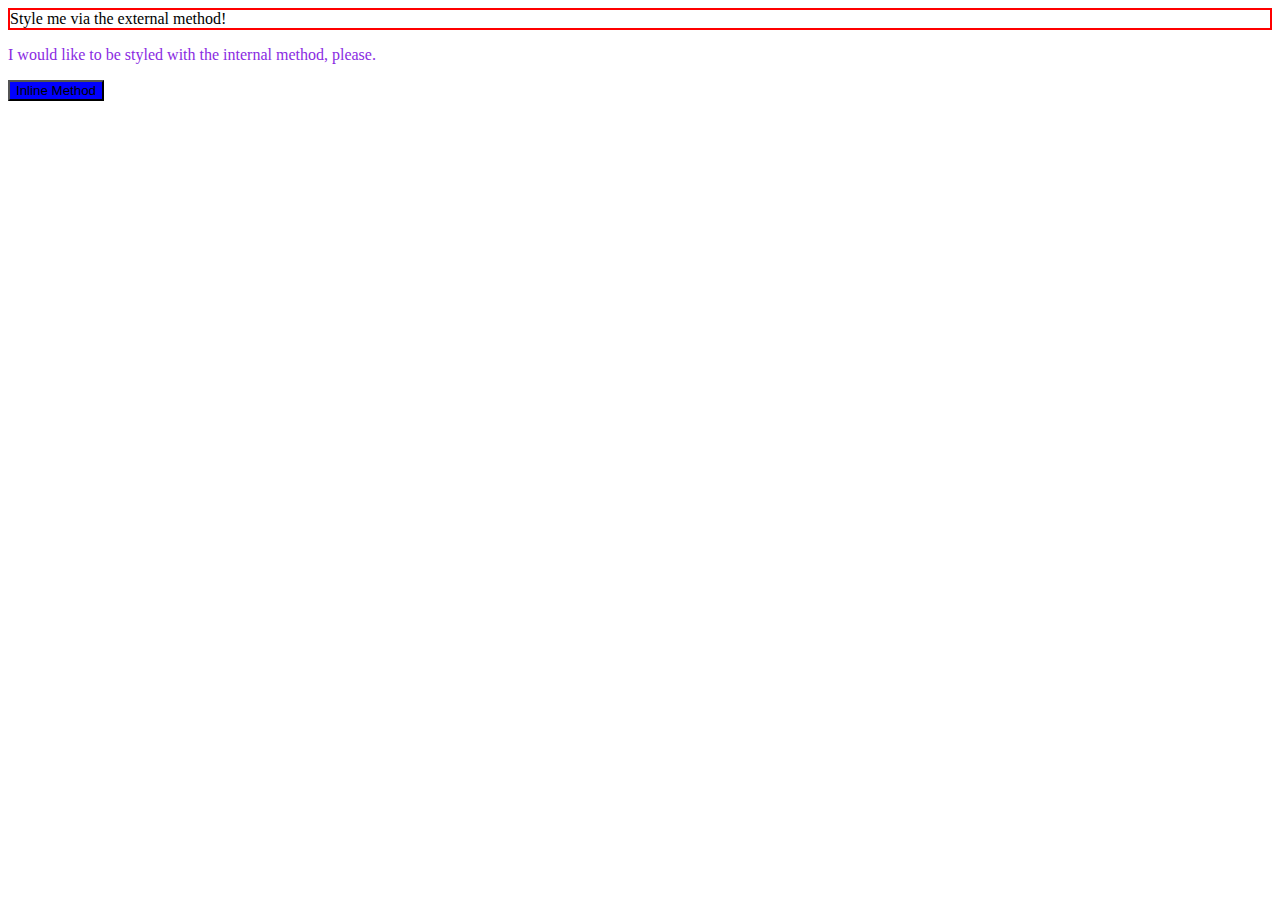
<file: css/01-css-methods/index.html>
<!DOCTYPE html>
<html lang="en">
  <head>
    <meta charset="UTF-8">
    <meta http-equiv="X-UA-Compatible" content="IE=edge">
    <meta name="viewport" content="width=device-width, initial-scale=1.0">
    <title>Methods for Adding CSS</title>
    <link rel="stylesheet" href="styles.css">
    <style>
        p {
            color: blueviolet;
        }
    </style>
  </head>
  <body>
    <div>Style me via the external method!</div>
    <p>I would like to be styled with the internal method, please.</p>
    <button style="background-color: blue;">Inline Method</button>
  </body>
</html>
</file>
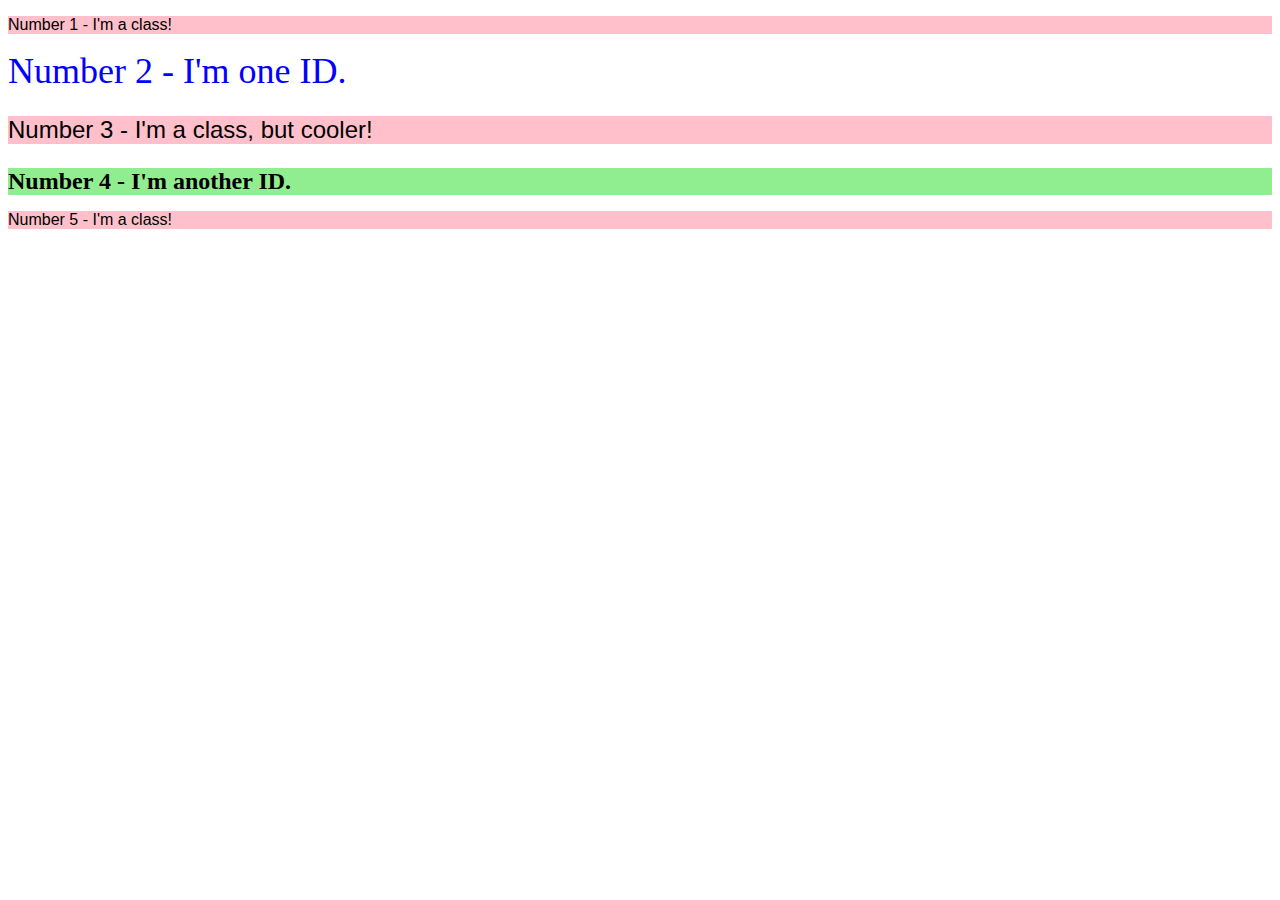
<file: css/02-class-id-selectors/index.html>
<!DOCTYPE html>
<html lang="en">
  <head>
    <meta charset="UTF-8">
    <meta http-equiv="X-UA-Compatible" content="IE=edge">
    <meta name="viewport" content="width=device-width, initial-scale=1.0">
    <title>Class and ID Selectors</title>
    <link rel="stylesheet" href="./styles.css">
  </head>
  <body>
    <p class="one pink">Number 1 - I'm a class!</p>
    <div id="two">Number 2 - I'm one ID.</div>
    <p class="three pink">Number 3 - I'm a class, but cooler!</p>
    <div id="four">Number 4 - I'm another ID.</div>
    <p class="five pink">Number 5 - I'm a class!</p>
  </body>
</html>
</file>
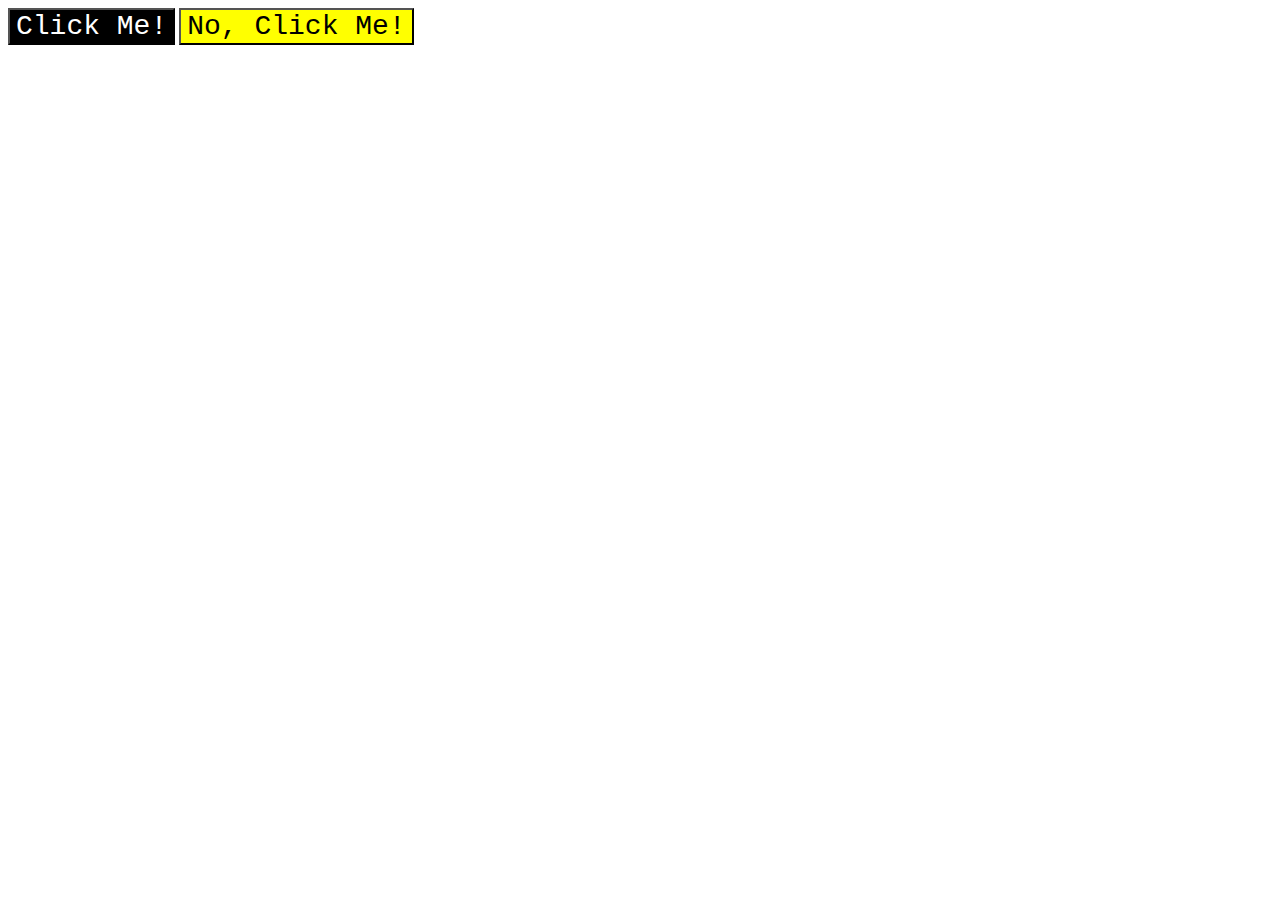
<file: css/03-grouping-selectors/index.html>
<!DOCTYPE html>
<html lang="en">
  <head>
    <meta charset="UTF-8">
    <meta http-equiv="X-UA-Compatible" content="IE=edge">
    <meta name="viewport" content="width=device-width, initial-scale=1.0">
    <title>Grouping Selectors</title>
    <link rel="stylesheet" href="style.css">
  </head>
  <body>
    <button class="first-button">Click Me!</button>
    <button class="second-button">No, Click Me!</button>
  </body>
</html>
</file>
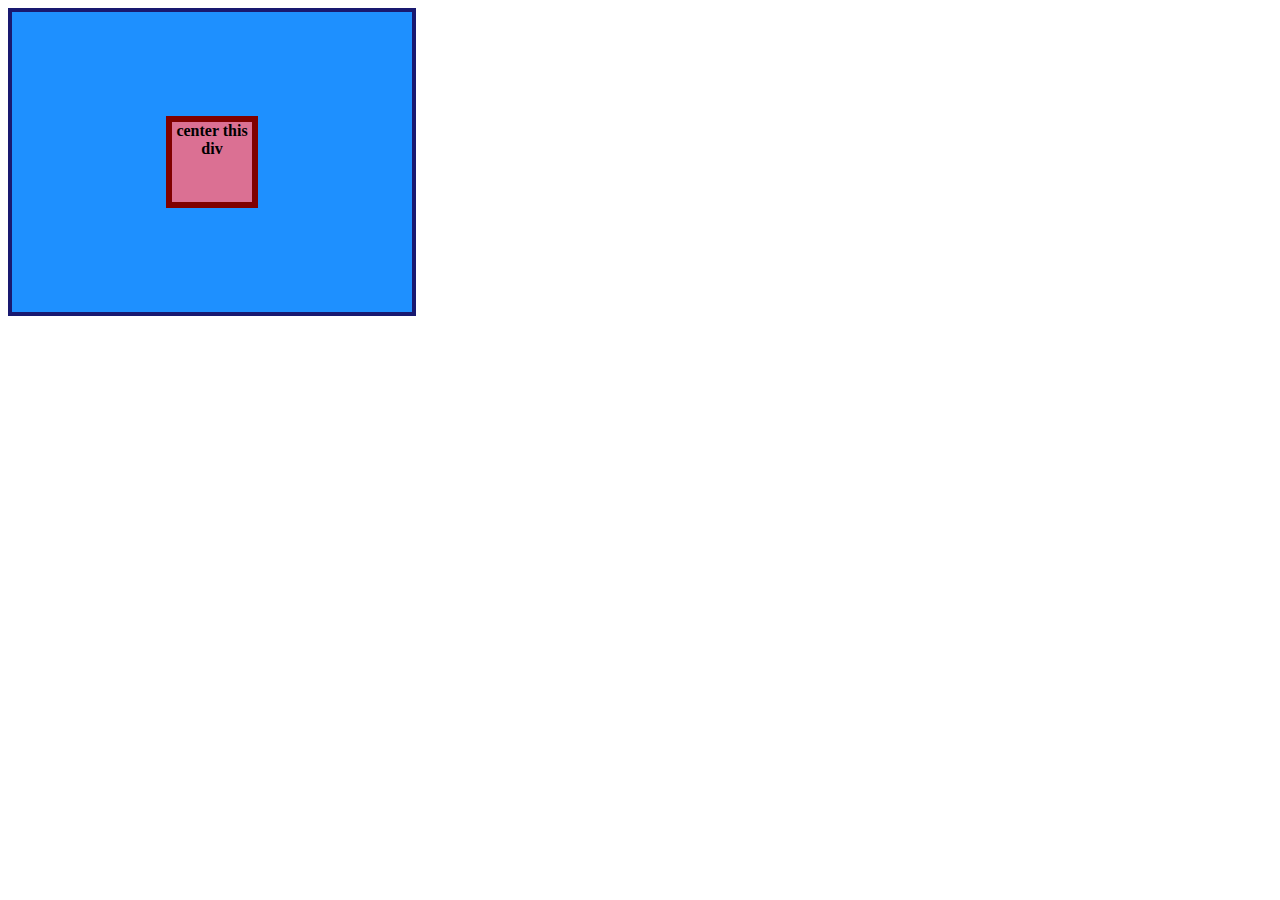
<file: css/04-flex-center/index.html>
<!DOCTYPE html>
<html lang="en">
  <head>
    <meta charset="UTF-8">
    <meta http-equiv="X-UA-Compatible" content="IE=edge">
    <meta name="viewport" content="width=device-width, initial-scale=1.0">
    <title>CENTER THIS DIV</title>
    <link rel="stylesheet" href="style.css">
  </head>
  <body>
    <div class="container">
      <div class="box">center this div</div>
    </div>
  </body>
</html>
</file>
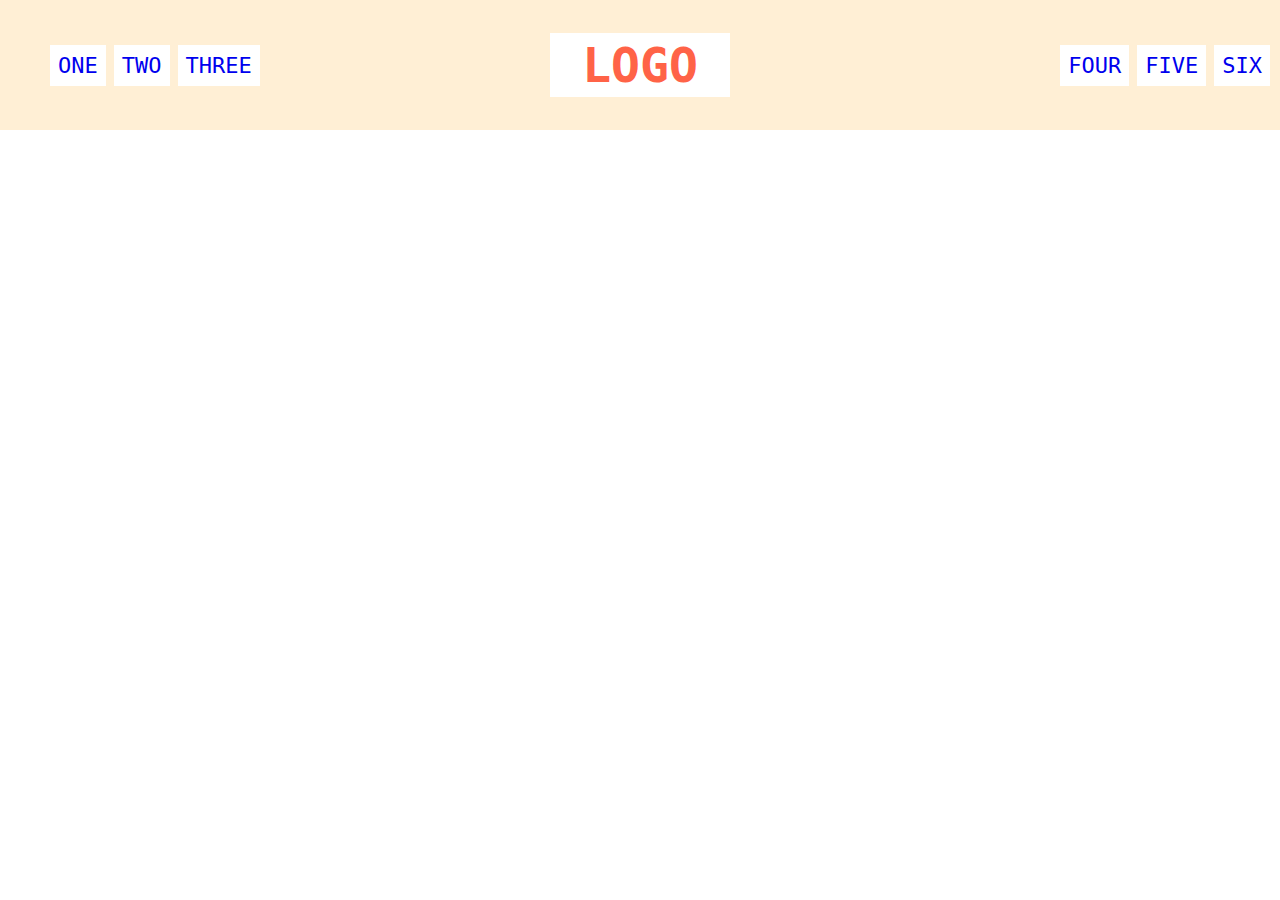
<file: css/05-flex-header/index.html>
<!DOCTYPE html>
<html lang="en">
  <head>
    <meta charset="UTF-8">
    <meta http-equiv="X-UA-Compatible" content="IE=edge">
    <meta name="viewport" content="width=device-width, initial-scale=1.0">
    <title>Flex Header</title>
    <link rel="stylesheet" href="style.css">
  </head>
  <body>
    <div class="header">
      <div class="left-links">
        <ul>
          <li><a href="#">ONE</a></li>
          <li><a href="#">TWO</a></li>
          <li><a href="#">THREE</a></li>
        </ul>
      </div>
      <div class="logo">LOGO</div>
      <div class="right-links">
        <ul>
          <li><a href="#">FOUR</a></li>
          <li><a href="#">FIVE</a></li>
          <li><a href="#">SIX</a></li>
        </ul>
      </div>
    </div>
  </body>
</html>
</file>
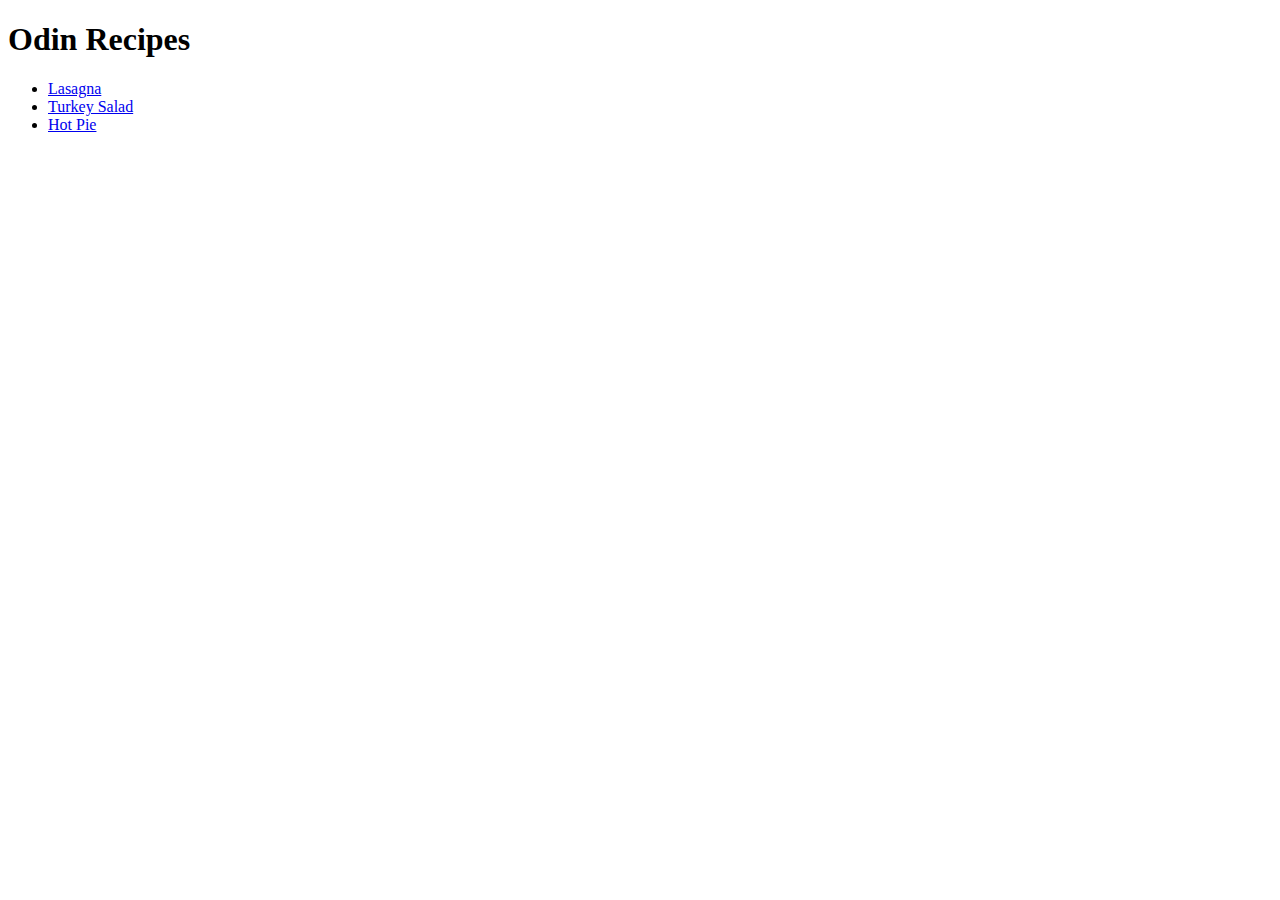
<file: html/odin-recipes/index.html>
<!DOCTYPE html>
<html lang="en">
<head>
    <meta charset="UTF-8">
    <meta name="viewport" content="width=device-width, initial-scale=1.0">
    <title>Odin Recipes</title>
</head>
<body>
    <h1>Odin Recipes</h1>
    <ul>
    <li><a href="./lasagna.html">Lasagna</a></li>
    <li><a href="./turkey-salad.html">Turkey Salad</a></li>
    <li><a href="./hotpie.html">Hot Pie</a></li>
    </ul>
</body>
</html>
</file>
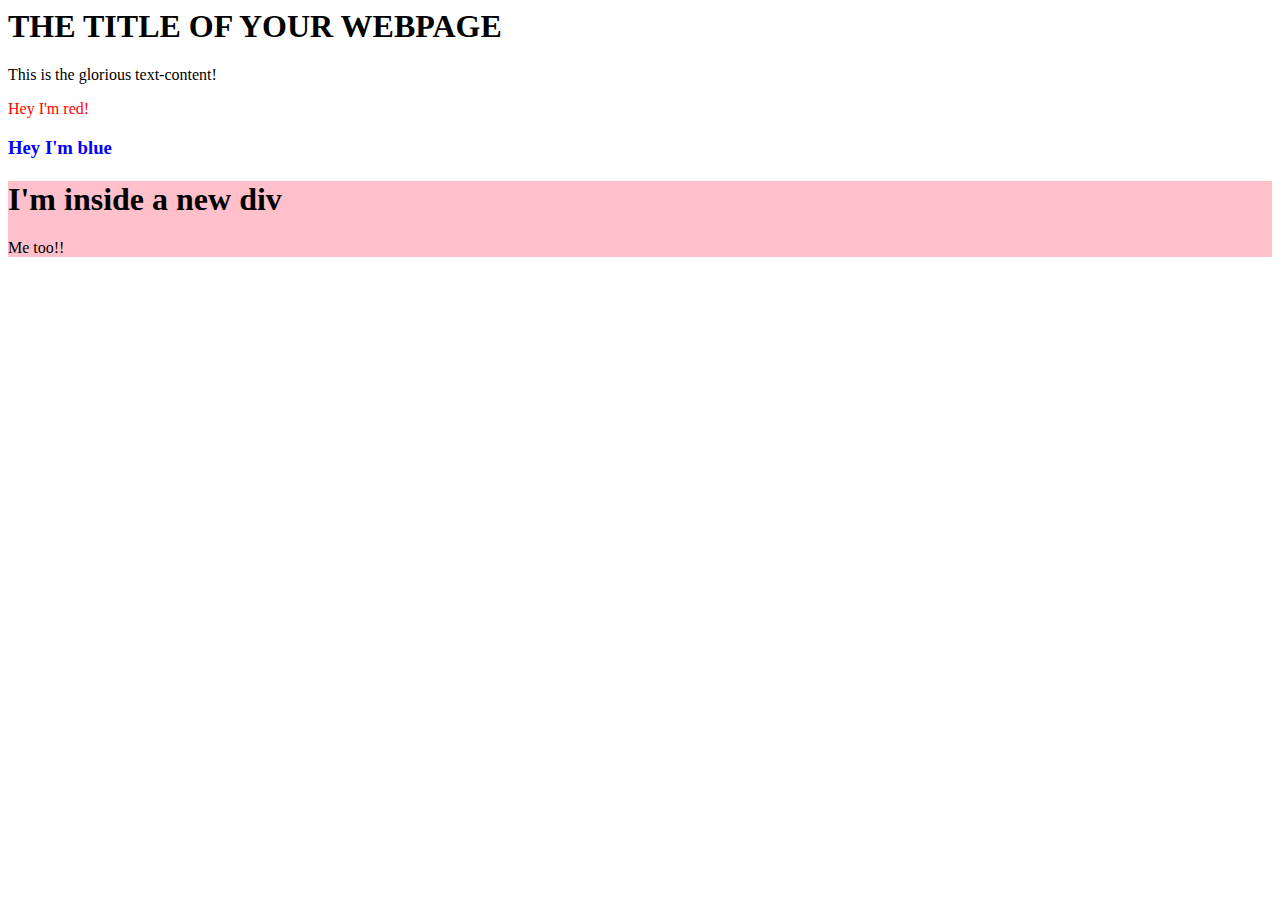
<file: javascript/03-Dom/index.html>
<!-- The DOM -->
<body>
    <h1>THE TITLE OF YOUR WEBPAGE</h1>
    <div id="container">
      <div class="content">This is the glorious text-content!</div>
    </div>
    <script src="script.js"></script>
  </body>
</file>
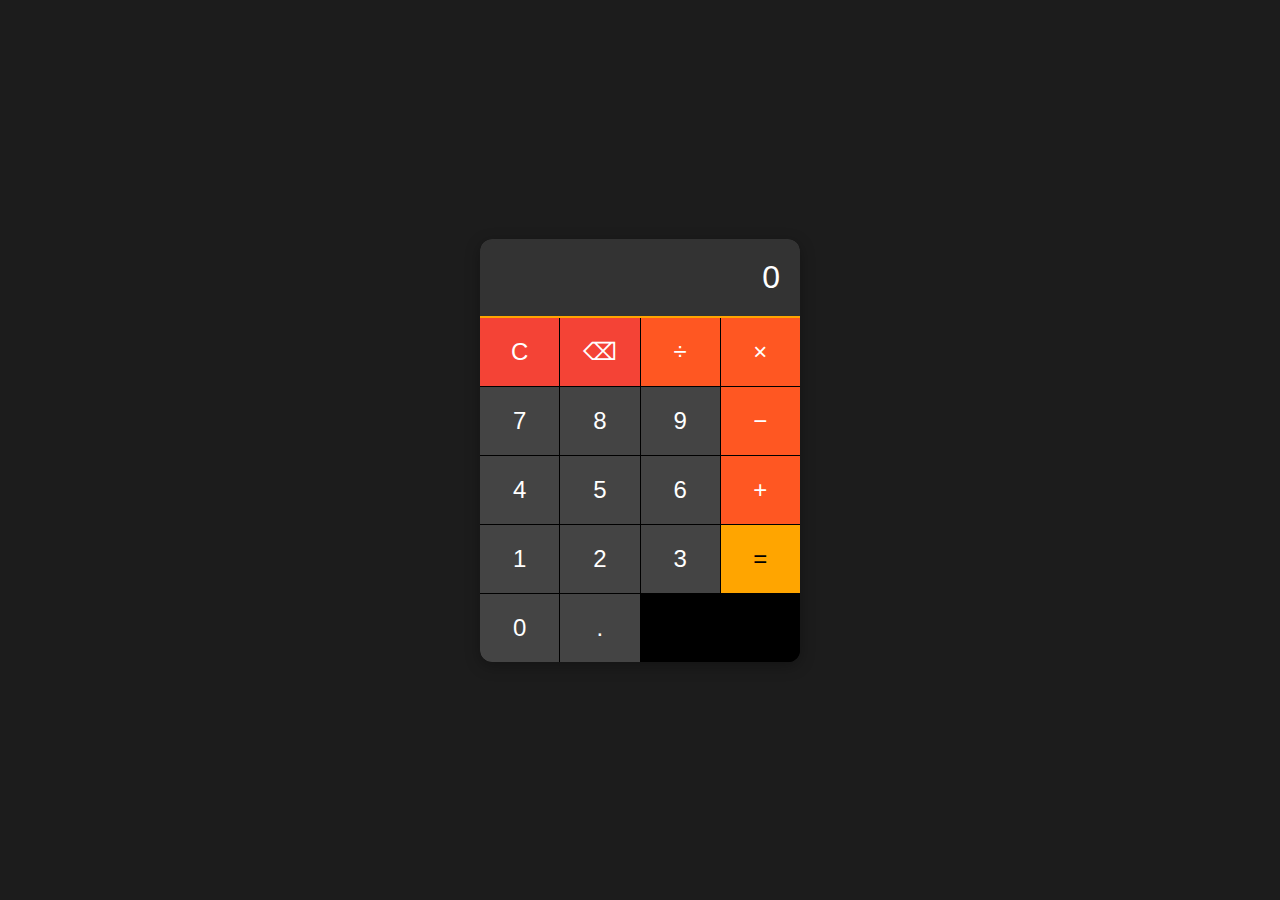
<file: projects/calculator/index.html>
<!DOCTYPE html>
<html lang="en">
<head>
    <meta charset="UTF-8">
    <meta name="viewport" content="width=device-width, initial-scale=1.0">
    <title>Calculator</title>
    <link rel="stylesheet" href="style.css">
</head>
<body>
    <div class="calculator">
        <div class="display" id="display">0</div>
        <div class="buttons">
            <button class="btn clear" id="clear">C</button>
            <button class="btn backspace" id="backspace">⌫</button>
            <button class="btn operator" data-operator="/">÷</button>
            <button class="btn operator" data-operator="*">×</button>
            <button class="btn number" data-number="7">7</button>
            <button class="btn number" data-number="8">8</button>
            <button class="btn number" data-number="9">9</button>
            <button class="btn operator" data-operator="-">−</button>
            <button class="btn number" data-number="4">4</button>
            <button class="btn number" data-number="5">5</button>
            <button class="btn number" data-number="6">6</button>
            <button class="btn operator" data-operator="+">+</button>
            <button class="btn number" data-number="1">1</button>
            <button class="btn number" data-number="2">2</button>
            <button class="btn number" data-number="3">3</button>
            <button class="btn equals" id="equals">=</button>
            <button class="btn number" data-number="0">0</button>
            <button class="btn decimal" id="decimal">.</button>
        </div>
    </div>
    <script src="script.js"></script>
</body>
</html>
</file>
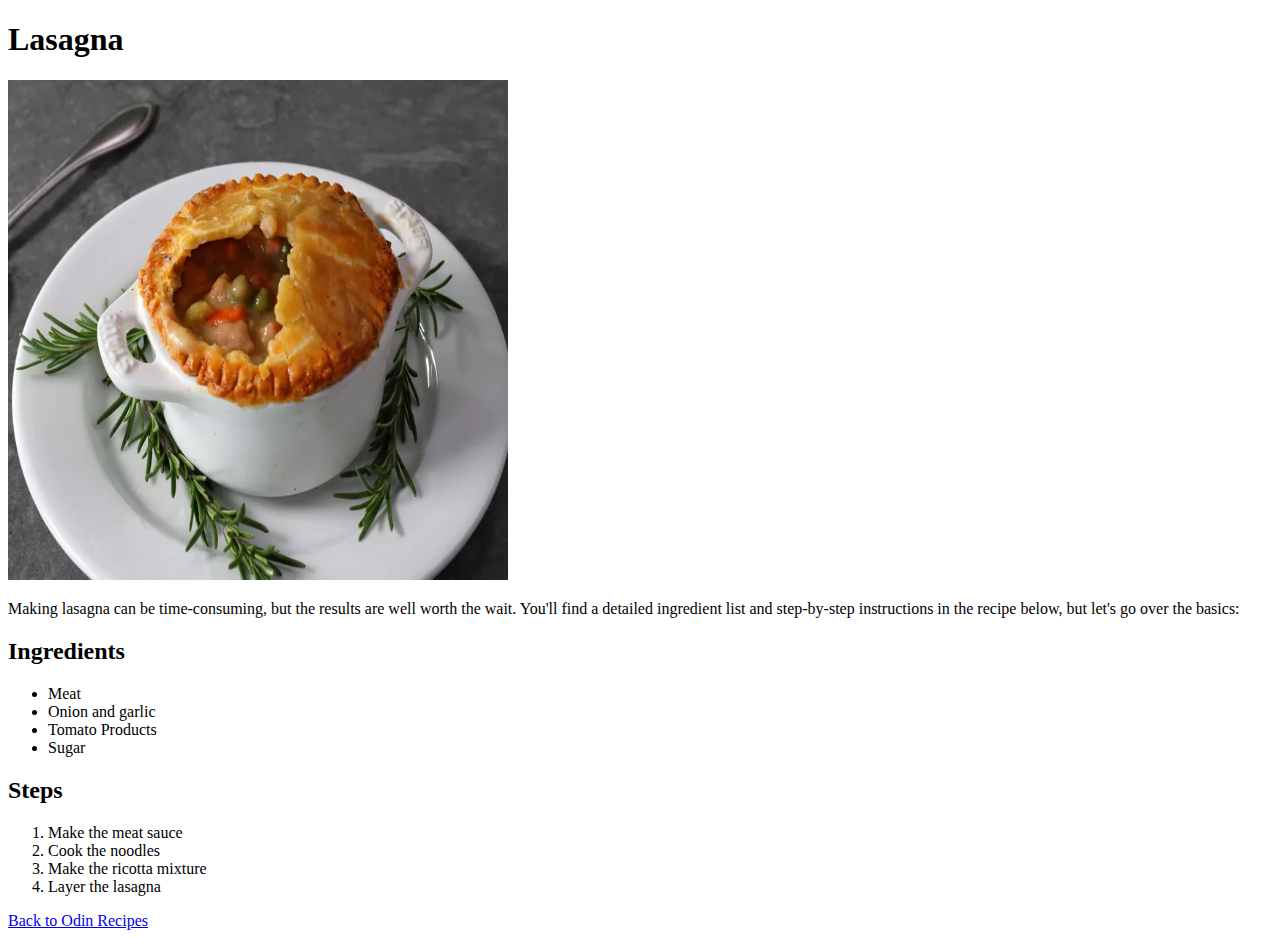
<file: html/odin-recipes/hotpie.html>
<!DOCTYPE html>
<html lang="en">
<head>
    <meta charset="UTF-8">
    <meta name="viewport" content="width=device-width, initial-scale=1.0">
    <title>Odin Recipes</title>
</head>
<body>
    <h1>Lasagna</h1>
    <img src="./images/pot-pie.webp" alt="Pot pie" height="500px" width="500px">
    <p>Making lasagna can be time-consuming, but the results are well worth the wait. You'll find a detailed ingredient list and step-by-step instructions in the recipe below, but let's go over the basics:</p>
    <h2>Ingredients</h2>
    <ul>
        <li>Meat</li>
        <li>Onion and garlic</li>
        <li>Tomato Products</li>
        <li>Sugar</li>
    </ul>
    <h2>Steps</h2>
    <ol>
        <li>Make the meat sauce</li>
        <li>Cook the noodles</li>
        <li>Make the ricotta mixture</li>
        <li>Layer the lasagna</li>
    </ol>

    <a href="./index.html">Back to Odin Recipes</a>
</body>
</html>
</file>
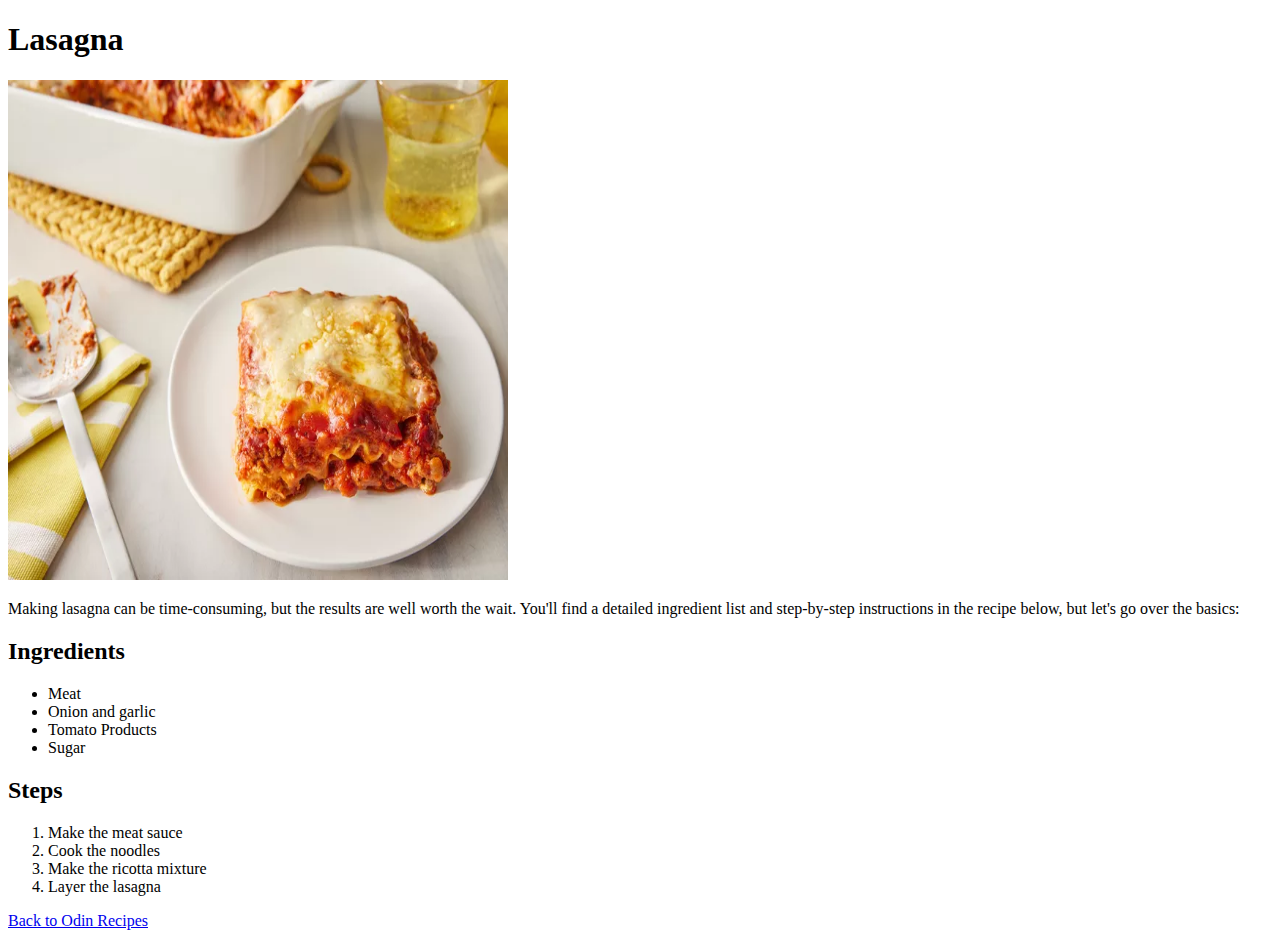
<file: html/odin-recipes/lasagna.html>
<!DOCTYPE html>
<html lang="en">
<head>
    <meta charset="UTF-8">
    <meta name="viewport" content="width=device-width, initial-scale=1.0">
    <title>Odin Recipes</title>
</head>
<body>
    <h1>Lasagna</h1>
    <img src="./images/Lasagna.webp" alt="Lasagna" height="500px" width="500px">
    <p>Making lasagna can be time-consuming, but the results are well worth the wait. You'll find a detailed ingredient list and step-by-step instructions in the recipe below, but let's go over the basics:</p>
    <h2>Ingredients</h2>
    <ul>
        <li>Meat</li>
        <li>Onion and garlic</li>
        <li>Tomato Products</li>
        <li>Sugar</li>
    </ul>
    <h2>Steps</h2>
    <ol>
        <li>Make the meat sauce</li>
        <li>Cook the noodles</li>
        <li>Make the ricotta mixture</li>
        <li>Layer the lasagna</li>
    </ol>

    <a href="./index.html">Back to Odin Recipes</a>
</body>
</html>
</file>
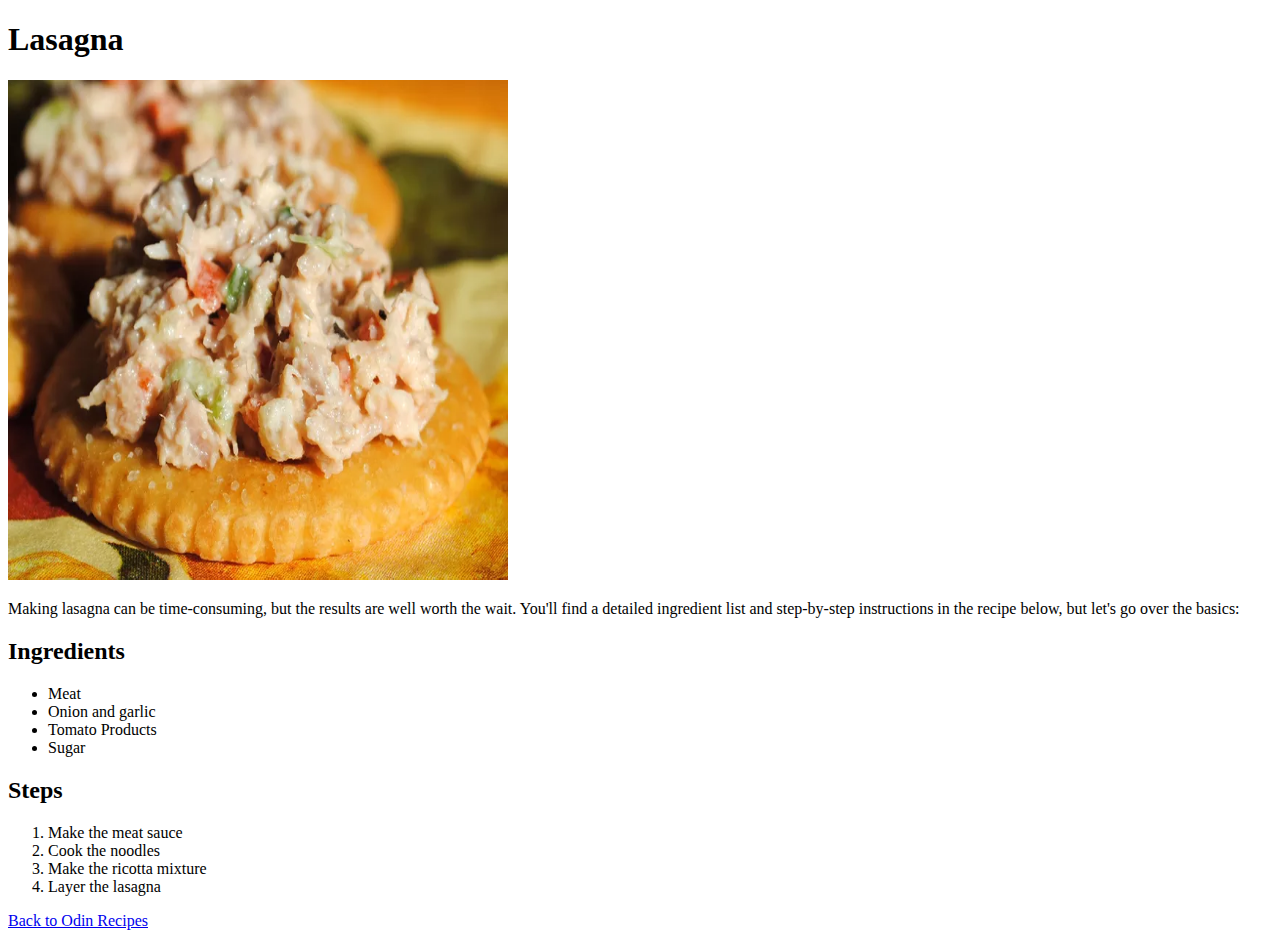
<file: html/odin-recipes/turkey-salad.html>
<!DOCTYPE html>
<html lang="en">
<head>
    <meta charset="UTF-8">
    <meta name="viewport" content="width=device-width, initial-scale=1.0">
    <title>Odin Recipes</title>
</head>
<body>
    <h1>Lasagna</h1>
    <img src="./images/turkey salad.webp" alt="turkey salad" width="500px" height="500px">
    <p>Making lasagna can be time-consuming, but the results are well worth the wait. You'll find a detailed ingredient list and step-by-step instructions in the recipe below, but let's go over the basics:</p>
    <h2>Ingredients</h2>
    <ul>
        <li>Meat</li>
        <li>Onion and garlic</li>
        <li>Tomato Products</li>
        <li>Sugar</li>
    </ul>
    <h2>Steps</h2>
    <ol>
        <li>Make the meat sauce</li>
        <li>Cook the noodles</li>
        <li>Make the ricotta mixture</li>
        <li>Layer the lasagna</li>
    </ol>

    <a href="./index.html">Back to Odin Recipes</a>
</body>
</html>
</file>
<file: css/01-css-methods/styles.css>
div {
    border: 2px, solid, red;
}
</file>
<file: css/02-class-id-selectors/styles.css>
.pink {
    background-color: pink;
    font-family: Verdana, Geneva, Tahoma, sans-serif;
}

#two {
    color: blue;
    font-size: 36px;
}

.three {
    font-size: 24px;
}

#four {
    background-color: lightgreen;
    font-size: 24px;
    font-weight: bold;
}
</file>
<file: css/03-grouping-selectors/style.css>
.first-button {
    background-color: black;
    color: white;
}

.second-button {
    background-color: yellow;
}

.first-button, .second-button {
    font-size: 28px;
    font-family: Arial, Helvetica, sans-serif;
    font-family: 'Courier New', Courier, monospace;
}
</file>
<file: css/04-flex-center/style.css>
.container {
    background: dodgerblue;
    border: 4px solid midnightblue;
    width: 400px;
    height: 300px;
    justify-content: center;
    align-items: center;
    display: flex;
  }
  
  .box {
    background: palevioletred;
    font-weight: bold;
    text-align: center;
    border: 6px solid maroon;
    width: 80px;
    height: 80px
  }
</file>
<file: css/05-flex-header/style.css>
* {
    margin: 0px;
}

.header  {
    font-family: monospace;
    background: papayawhip;
    display: flex;
    justify-content: space-between;
    align-items: center;
    height: 110px;
    padding: 10px;
  }
  
  .logo {
    font-size: 48px;
    font-weight: 900;
    color: tomato;
    background: white;
    padding: 4px 32px;
  }
  
  ul {
    /* this removes the dots on the list items*/
    list-style-type: none;
    display: flex;
    gap: 8px;
  }
  
  a {
    font-size: 22px;
    background: white;
    padding: 8px;
    /* this removes the line under the links */
    text-decoration: none;
  }
</file>
<file: projects/calculator/style.css>
/* General Reset */
body {
    font-family: Arial, sans-serif;
    background-color: #1c1c1c; /* Black background */
    color: white;
    margin: 0;
    display: flex;
    justify-content: center;
    align-items: center;
    height: 100vh;
}

.calculator {
    background: #000; /* Black calculator body */
    border-radius: 12px;
    width: 320px;
    box-shadow: 0 4px 15px rgba(0, 0, 0, 0.3);
    overflow: hidden;
}

.display {
    background: #333; /* Darker black for the display */
    color: white;
    font-size: 2rem;
    padding: 20px;
    text-align: right;
    border-bottom: 2px solid orange;
}

.buttons {
    display: grid;
    grid-template-columns: repeat(4, 1fr);
    gap: 1px;
    background: #000; /* Black grid background */
}

.btn {
    font-size: 1.5rem;
    padding: 20px;
    text-align: center;
    background: #444; /* Gray buttons */
    color: white;
    border: none;
    outline: none;
    cursor: pointer;
    transition: background-color 0.2s;
}

.btn:hover {
    background: orange; /* Highlight orange */
}

.btn.operator {
    background: #ff5722; /* Orange for operators */
    color: white;
}

.btn.operator:hover {
    background: #e64a19; /* Darker orange hover */
}

.btn.clear, .btn.backspace {
    background: #f44336; /* Red for clear and backspace */
    color: white;
}

.btn.clear:hover, .btn.backspace:hover {
    background: #d32f2f;
}

.btn.equals {
    background: orange; /* Bright orange for equals */
    color: black;
}

.btn.equals:hover {
    background: #e64a19;
}

.btn.decimal {
    background: #444;
}
</file>
